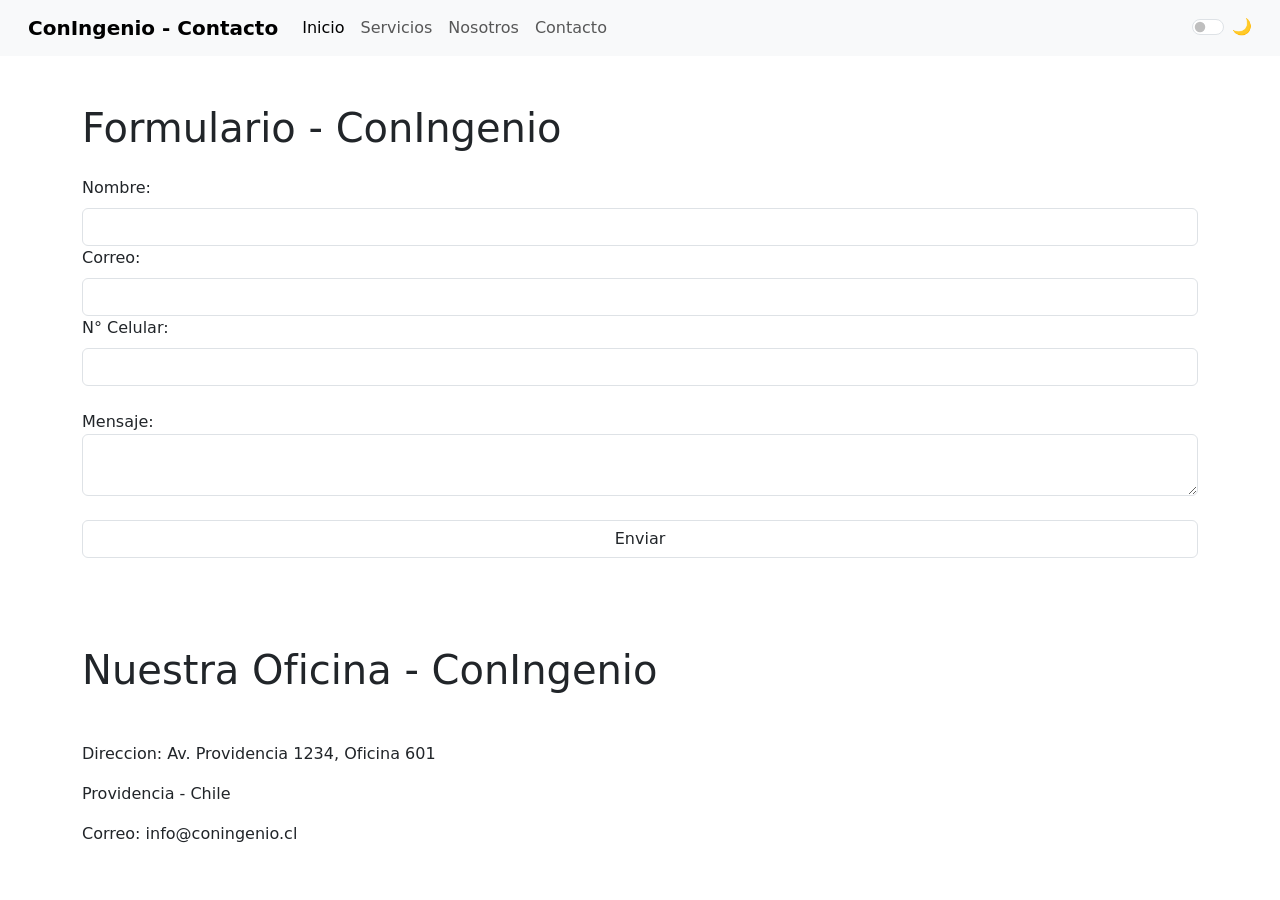
<file: EVALUACION1/PAGINAS/contacto.html>
<!DOCTYPE html>
<html lang="es" data-bs-theme="light">
<head>
  <meta charset="UTF-8" />
  <meta name="viewport" content="width=device-width, initial-scale=1" />
  <title>Contacto</title>
  
  <!-- Bootstrap CSS -->
  <link href="https://cdn.jsdelivr.net/npm/bootstrap@5.3.3/dist/css/bootstrap.min.css" rel="stylesheet" />
  
  <!-- Tu CSS personalizado -->
  <link rel="stylesheet" href="/EVALUACION1/CSS/estilo.css" />
</head>
<body>
  <!-- NAVBAR -->
  <nav class="navbar navbar-expand-lg bg-body-tertiary px-3">
    <div class="container-fluid">
      <a class="navbar-brand fw-bold" href="#">ConIngenio - Contacto</a>
      <button class="navbar-toggler" type="button" data-bs-toggle="collapse" data-bs-target="#navbarNav">
        <span class="navbar-toggler-icon"></span>
      </button>
      
      <div class="collapse navbar-collapse" id="navbarNav">
        <ul class="navbar-nav me-auto mb-2 mb-lg-0">
          <li class="nav-item"><a class="nav-link active" href="/EVALUACION1/index.html">Inicio</a></li>
          <li class="nav-item"><a class="nav-link" href="/EVALUACION1/PAGINAS/servicios.html">Servicios</a></li>
          <li class="nav-item"><a class="nav-link" href="/EVALUACION1/PAGINAS/nosotros.html">Nosotros</a></li>
          <li class="nav-item"><a class="nav-link" href="../PAGINAS/contacto.html">Contacto</a></li>
        </ul>
        <!-- Toggle Dark/Light -->
        <div class="form-check form-switch">
          <input class="form-check-input" type="checkbox" id="themeToggle">
          <label class="form-check-label" for="themeToggle">🌙</label>
        </div>
      </div>
    </div>
  </nav>

  <!-- CONTENIDO -->
  <div class="container py-5">
    <h1 class="mb-4">Formulario - ConIngenio</h1>
    <form action="" method="get">
      <div class="mb-3">
        <label for="nombre" class="form-label">Nombre:</label>
        <input type="text" class="form-control" id="nombre" name="nombre">
        <label for="correo" class="form-label">Correo:</label>
        <input type="email" class="form-control" id="correo" name="correo">
        <label for="telefono" class="form-label">N° Celular:</label>
        <input type="text" class="form-control" id="nombre" name="nombre">
        <br>
        <label for="message">Mensaje:</label><br>
        <textarea id="message" name="message" required class="form-control"></textarea>
        <br />
        <button type="submit" class="form-control">Enviar</button>
      </div>
    </form>
  </div>
<div class="container py-4">
  <h1 class="mb-4">Nuestra Oficina - ConIngenio</h1>
<!-- Inicio Maps -->

<!-- Fin Maps -->
<br>
<p>Direccion: Av. Providencia 1234, Oficina 601 </p>
<p>Providencia - Chile</p>
<href mailto:info@coningenio.cl>Correo: info@coningenio.cl</href>
</div>

  <!-- Bootstrap JS -->
  <script src="https://cdn.jsdelivr.net/npm/bootstrap@5.3.3/dist/js/bootstrap.bundle.min.js"></script>

  <!-- Tu JS personalizado -->
  <script src="/EVALUACION1/JS/contacto.js"></script>
</body>
</html>
</file>
<file: EVALUACION1/CSS/estilo.css>
/* Estilos personalizados */

.form-check-input:checked {
    background-color: #0d6efd;
    border-color: #0d6efd;
  }
</file>
